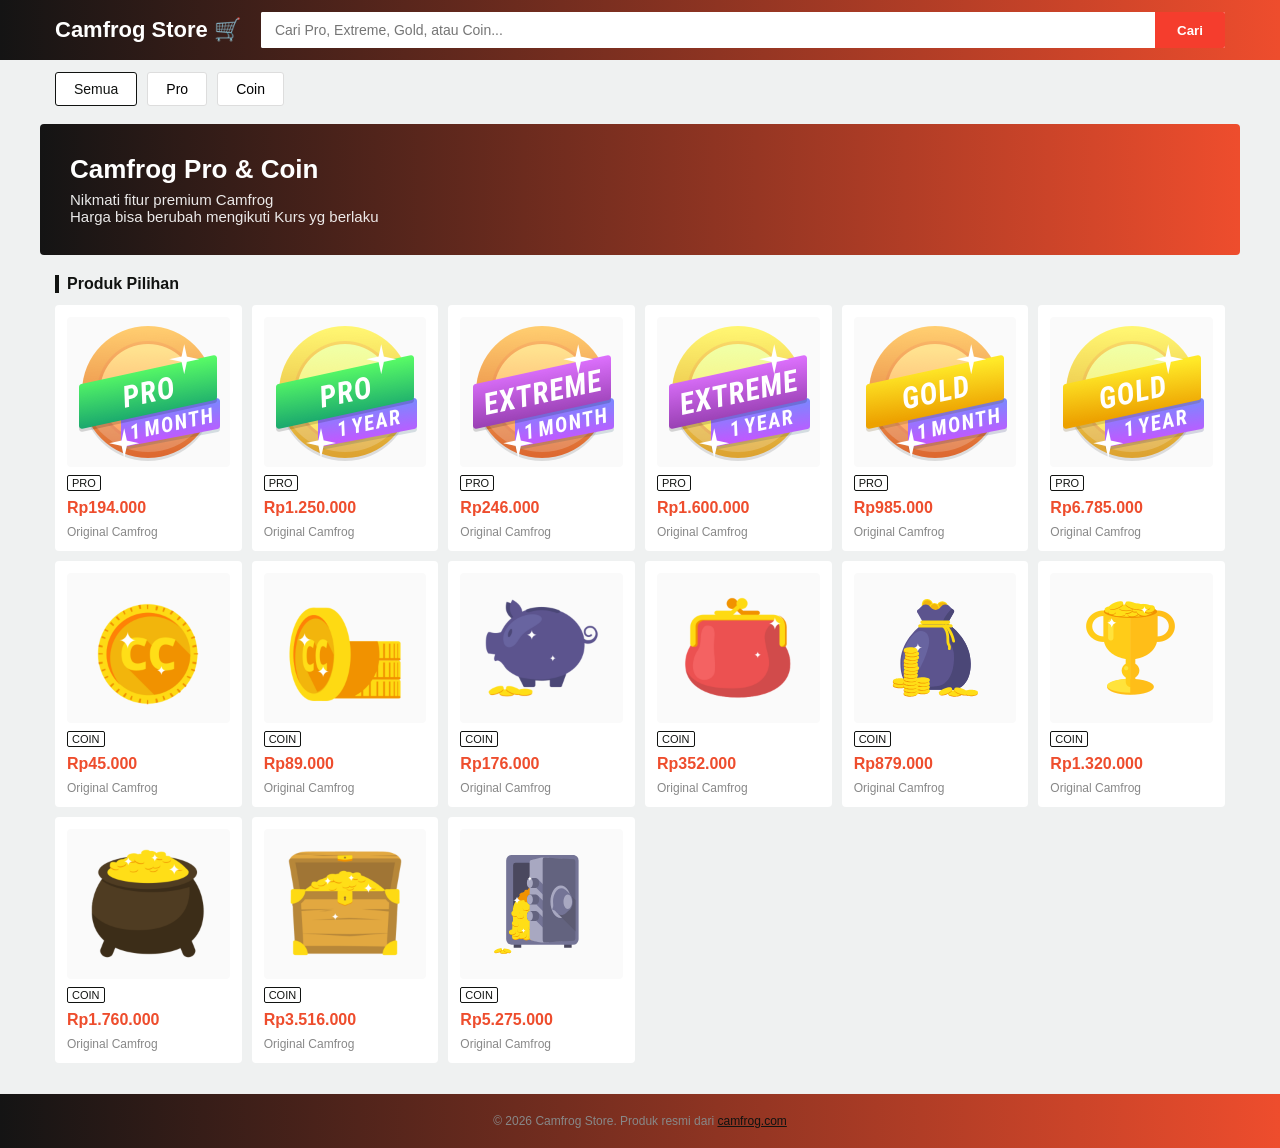
<file: index.html>
<!DOCTYPE html>
<html lang="id">
<head>
  <meta charset="UTF-8">
  <meta name="viewport" content="width=device-width, initial-scale=1.0">
  <link rel="icon" href="im/favicon-32x32.ico" type="image/x-icon">
  <title>Camfrog Store - Pro & Coin</title>
  <link rel="stylesheet" href="style.css">
</head>
<body>

  <!-- Header -->
  <header class="header">
    <div class="header-top container">
      <div class="logo">Camfrog Store 🛒</div>
      <div class="search-box">
        <input type="text" id="searchInput" placeholder="Cari Pro, Extreme, Gold, atau Coin...">
        <button id="searchBtn">Cari</button>
      </div>
    </div>
  </header>

  <!-- Kategori -->
  <nav class="kategori container">
    <button class="kat-btn active" data-kategori="semua">Semua</button>
    <button class="kat-btn" data-kategori="pro">Pro</button>
    <button class="kat-btn" data-kategori="coin">Coin</button>
  </nav>

  <!-- Banner -->
  <section class="banner container">
    <div class="banner-content">
      <h1>Camfrog Pro & Coin</h1>
      <p>Nikmati fitur premium Camfrog </p>
      <p>Harga bisa berubah mengikuti Kurs yg berlaku</p>
    </div>
  </section>

  <!-- Daftar Produk -->
  <main class="container">
    <h2 class="judul-section">Produk Pilihan</h2>
    <div id="daftarProduk" class="grid-produk"></div>
  </main>

  <!-- Modal Pemesanan -->
  <div id="modal" class="modal">
    <div class="modal-content">
      <span class="close" id="closeModal">&times;</span>
      <h3 id="modalNama"></h3>
      <p id="modalHarga" class="harga-besar"></p>
      <p id="modalDeskripsi"></p>
      <a id="modalBeli" class="btn-beli" href="#" target="_blank">Beli Sekarang</a>
    </div>
  </div>

  <footer class="footer">
    <p>&copy; 2026 Camfrog Store. Produk resmi dari <a href="https://www.camfrog.com" target="_blank">camfrog.com</a></p>
  </footer>

  <script src="script.js"></script>
</body>
</html>
</file>
<file: style.css>
/* ====== Variabel warna (mudah diubah) ====== */
:root {
  --warna-utama: #111311;   /* oranye Shopee */
  --warna-latar: #eff1f1;
  --warna-kartu: #ffffff;
  --warna-teks: #333333;
  --warna-harga: #ee4d2d;
  --warna-abu: #888888;
}

* { margin: 0; padding: 0; box-sizing: border-box; }

body {
  font-family: "Helvetica Neue", Arial, sans-serif;
  background: var(--warna-latar);
  color: var(--warna-teks);
  font-size: 14px;
}

.container {
  max-width: 1200px;
  margin: 0 auto;
  padding: 0 15px;
}

/* ====== Header ====== */
.header {
  background: linear-gradient(90deg, #141414, #ee4d2d);#1cdf84;
  padding: 12px 0;
  position: sticky;
  top: 0;
  z-index: 100;
}
.header-top {
  display: flex;
  align-items: center;
  gap: 20px;
}
.logo {
  color: #fff;
  font-weight: bold;
  font-size: 22px;
  white-space: nowrap;
}
.search-box {
  flex: 1;
  display: flex;
  background: #fff;
  border-radius: 2px;
  overflow: hidden;
}
.search-box input {
  flex: 1;
  border: none;
  padding: 10px 14px;
  font-size: 14px;
  outline: none;
}
.search-box button {
  background: #f53d2d;
  color: #fff;
  border: none;
  padding: 0 22px;
  cursor: pointer;
  font-weight: 600;
}
.search-box button:hover { background: #d73211; }

/* ====== Kategori ====== */
.kategori {
  display: flex;
  gap: 10px;
  padding-top: 12px;
  padding-bottom: 12px;
}
.kat-btn {
  background: #fff;
  border: 1px solid #ddd;
  padding: 8px 18px;
  border-radius: 3px;
  cursor: pointer;
  font-size: 14px;
}
.kat-btn.active,
.kat-btn:hover {
  border-color: var(--warna-utama);
  color: var(--warna-utama);
}

/* ====== Banner ====== */
.banner {
  margin-top: 6px;
  background: linear-gradient(90deg, #141414, #ee4d2d);
  border-radius: 4px;
  color: #fff;
  padding: 30px;
}
.banner h1 { font-size: 26px; margin-bottom: 6px; }
.banner p { font-size: 15px; opacity: 0.9; }

/* ====== Produk ====== */
.judul-section {
  font-size: 16px;
  margin: 20px 0 12px;
  color: var(--warna-utama);
  border-left: 4px solid var(--warna-utama);
  padding-left: 8px;
}
.grid-produk {
  display: grid;
  grid-template-columns: repeat(auto-fill, minmax(180px, 1fr));
  gap: 10px;
  padding-bottom: 30px;
}
.kartu-produk {
  background: var(--warna-kartu);
  border-radius: 4px;
  padding: 12px;
  cursor: pointer;
  transition: box-shadow 0.2s;
  display: flex;
  flex-direction: column;
  gap: 8px;
}
.kartu-produk:hover { box-shadow: 0 2px 10px rgba(0,0,0,0.15); }
.gambar-produk {
  width: 100%;
  height: 150px;
  background: #fafafa;
  display: flex;
  align-items: center;
  justify-content: center;
  font-size: 48px;
  border-radius: 4px;
}
.nama-produk {
  font-size: 14px;
  line-height: 1.35;
  display: -webkit-box;
  -webkit-line-clamp: 2;
  -webkit-box-orient: vertical;
  overflow: hidden;
  min-height: 38px;
}
.harga-produk {
  color: var(--warna-harga);
  font-weight: 600;
  font-size: 16px;
}
.badge {
  display: inline-block;
  font-size: 11px;
  color: var(--warna-utama);
  border: 1px solid var(--warna-utama);
  padding: 1px 4px;
  border-radius: 2px;
  align-self: flex-start;
}
.terjual {
  font-size: 12px;
  color: var(--warna-abu);
}

/* ====== Modal ====== */
.modal {
  display: none;
  position: fixed;
  inset: 0;
  background: rgba(0,0,0,0.5);
  align-items: center;
  justify-content: center;
  z-index: 200;
}
.modal.show { display: flex; }
.modal-content {
  background: #fff;
  padding: 24px;
  border-radius: 6px;
  width: 90%;
  max-width: 420px;
  position: relative;
}
.close {
  position: absolute;
  top: 8px;
  right: 14px;
  font-size: 26px;
  cursor: pointer;
  color: var(--warna-abu);
}
.modal-content h3 { margin-bottom: 8px; font-size: 18px; }
.harga-besar {
  color: var(--warna-harga);
  font-size: 22px;
  font-weight: bold;
  margin-bottom: 10px;
}
.modal-content p { margin-bottom: 14px; line-height: 1.5; }
.btn-beli {
  display: block;
  text-align: center;
  background: var(--warna-utama);
  color: #fff;
  padding: 12px;
  border-radius: 3px;
  text-decoration: none;
  font-weight: 600;
}

/* ====== Footer ====== */
.footer {
  text-align: center;
  padding: 20px;
  color: var(--warna-abu);
  font-size: 12px;
  background: linear-gradient(90deg, #141414, #ee4d2d);#fff;
  border-top: 1px solid #eee;
}
.footer a { color: var(--warna-utama); }

  .gambar-produk img {
  max-width: 100%;
  max-height: 100%;
  object-fit: contain;
}

/* ====== Responsif ====== */
@media (max-width: 600px) {
  .header-top { flex-direction: column; align-items: stretch; }
  .logo { text-align: center; }
  .banner h1 { font-size: 20px; }

}
</file>
